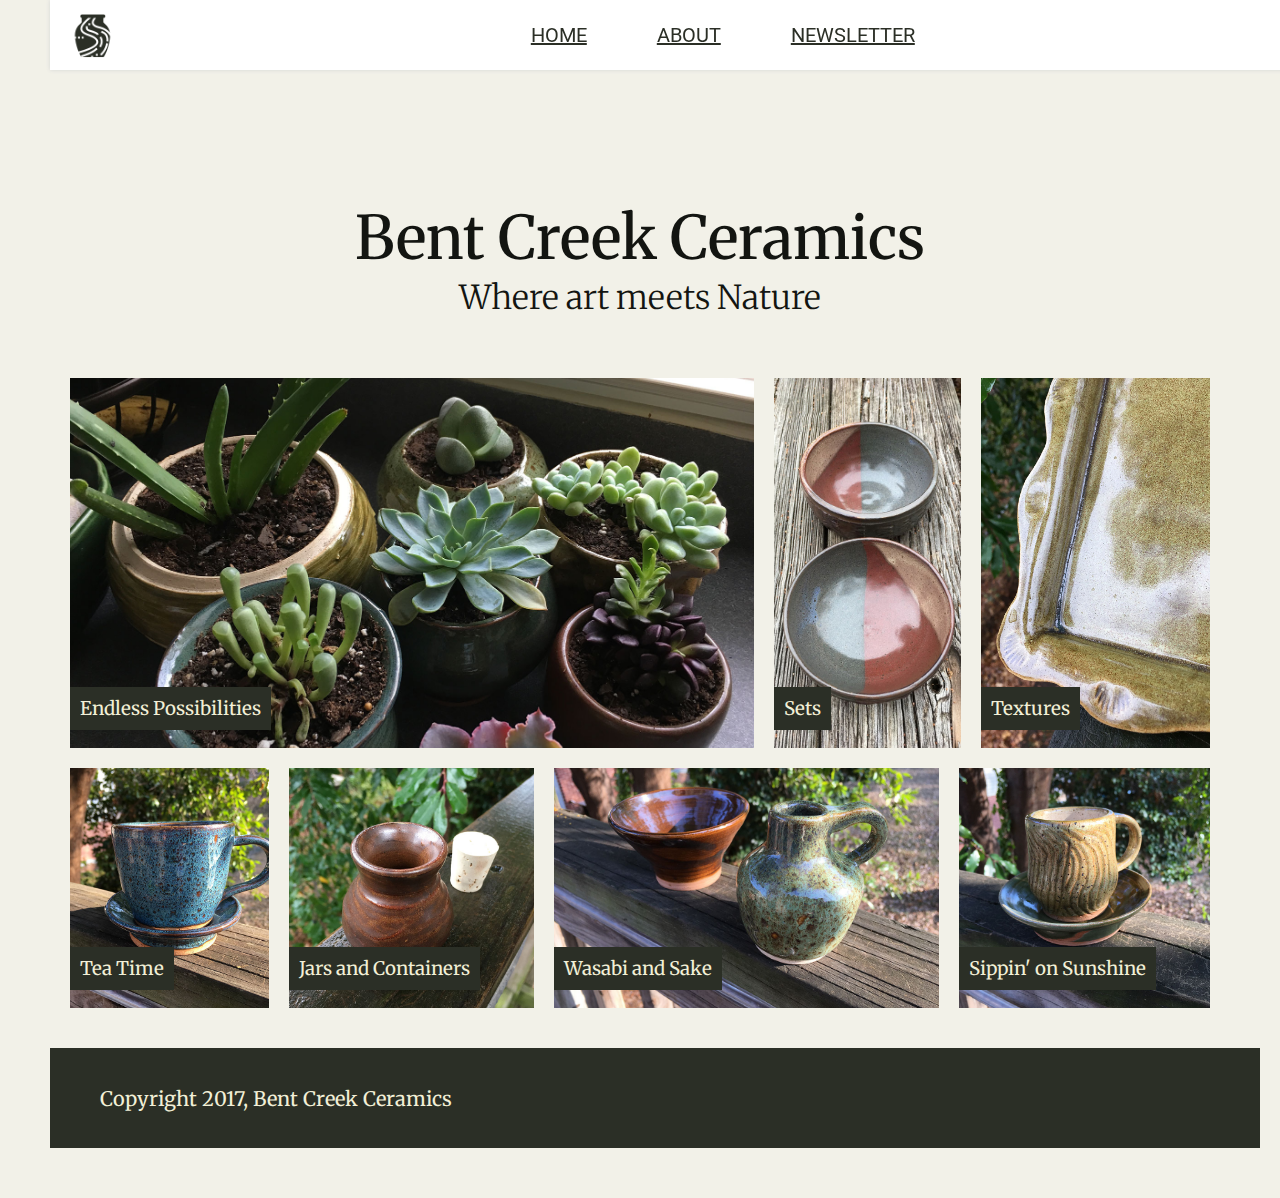
<file: index.html>
<!DOCTYPE html>
<html>
  <head>
    <link rel="shortcut icon" href="/Users/rudygonzalez/Documents/week-one-project/images/android-icon-96x96.png">
    <meta charset="utf-8">
    <title>Bent Creek Ceramics</title>
    <link href="https://fonts.googleapis.com/css?family=Merriweather:300,300i,400,400i,700|Roboto:300,300i,400,400i" rel="stylesheet">
    <link rel="stylesheet" type="text/css" href="styles.css">
  </head>

  <body>
      <header>
            <a href="index.html" id="logo"><img src="images/bent-creek-logo.png" alt="Home" width="45px" height="45px"></a>
          <nav class="nav-links">
            <a href="index.html" id="nav-links" alt="Home">home</a>
            <a href="about.html" alt="About">about</a>
            <a href="newsletter.html" alt="Newsletter">newsletter</a>
          </nav>
      </header>
      <main id="index_main">
        <div class="top">
          <h1>Bent Creek Ceramics</h1>
          <h2>Where art meets Nature</h2>
        </div>

        <div class="photos">
          <div class="container-one">
            <div class="box one" alt="Endless Possibilities"><h3>Endless Possibilities</h3></div>
            <div class="box two" alt="Sets"><h3>Sets</h3></div>
            <div class="box three" alt="Textures"><h3>Textures</h3></div>
          </div>

          <div class="container-two">
            <div class="boxes four" alt="Tea Time"><h3>Tea Time</h3></div>
            <div class="boxes five" alt="Jars and Containers"><h3>Jars and Containers</h3></div>
            <div class="boxes six" alt="Wasabi and Sake"><h3>Wasabi and Sake</h3></div>
            <div class="boxes seven" alt="Sippin' on Sunshine"><h3>Sippin' on Sunshine</h3></div>
          </div>
        </div>
      </main>


      <footer>
          <h4>Copyright 2017, Bent Creek Ceramics</h4>
      </footer>
  </body>
</html>
</file>
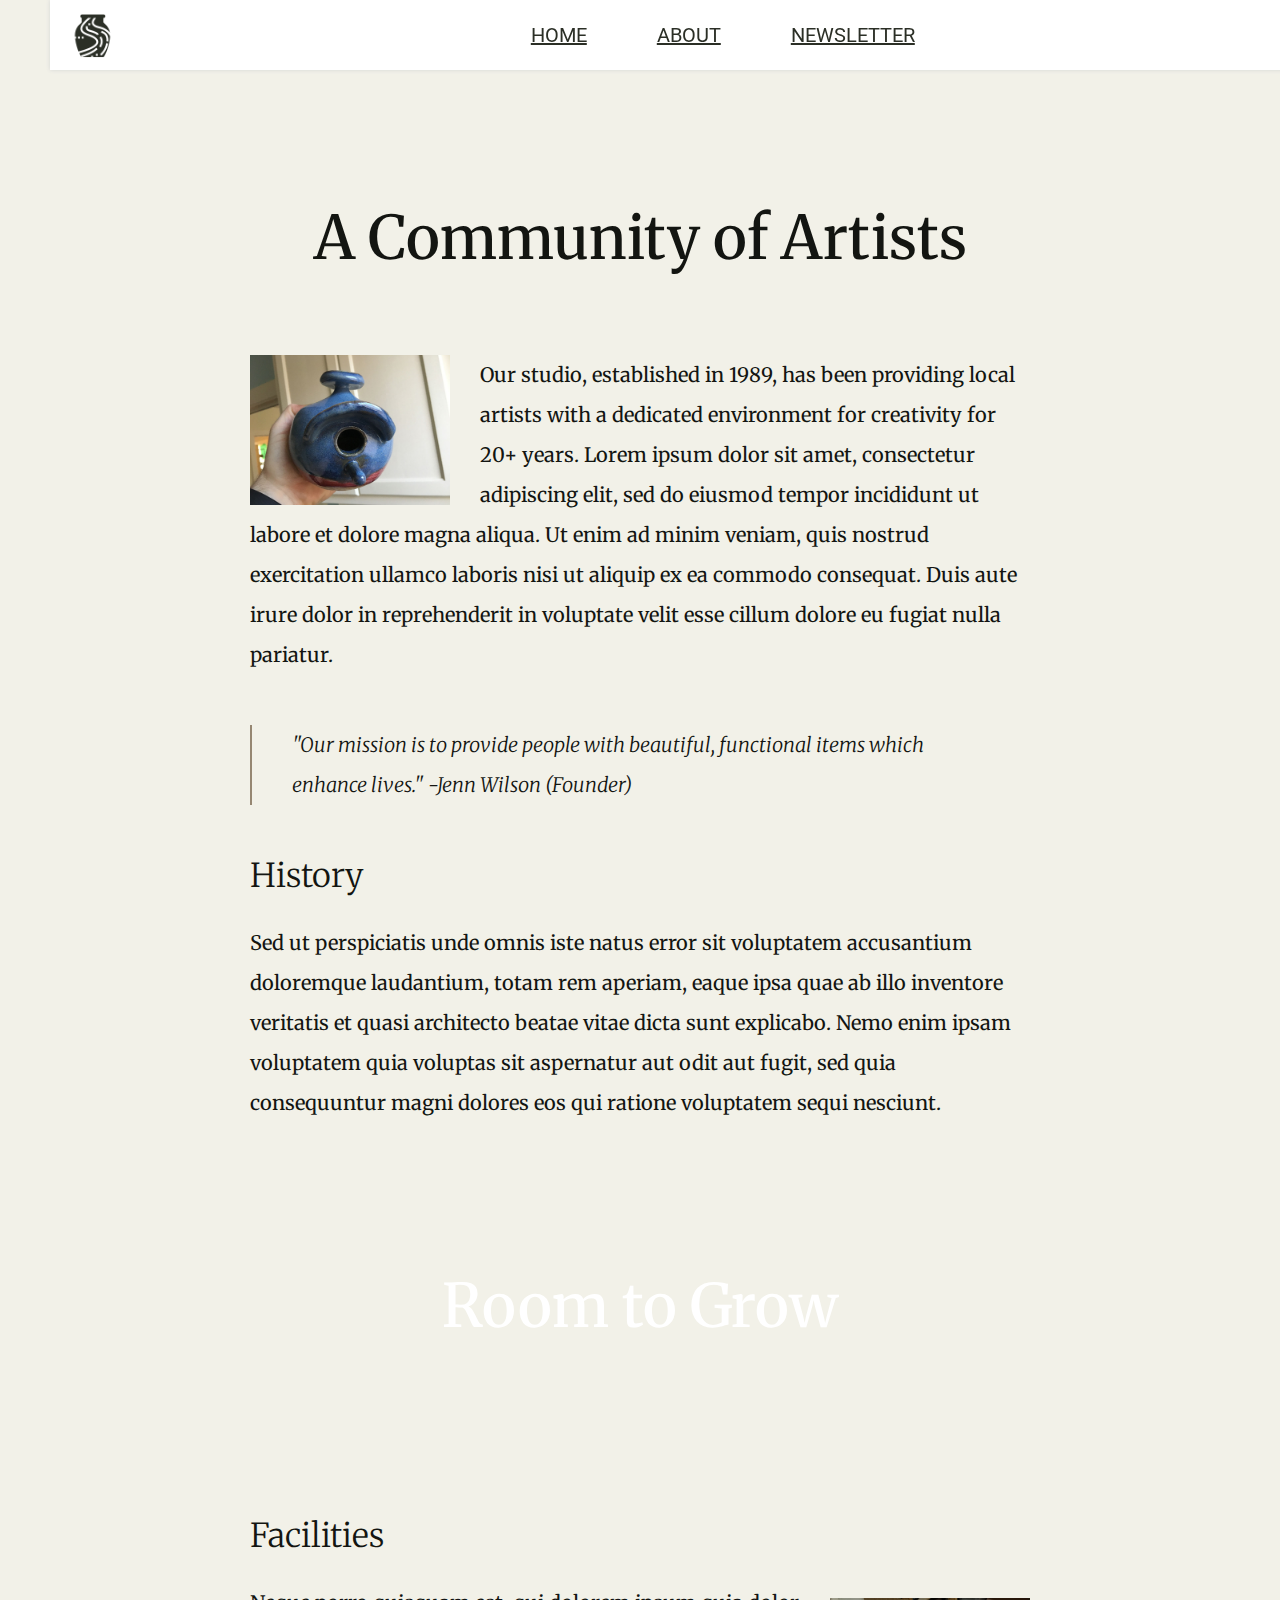
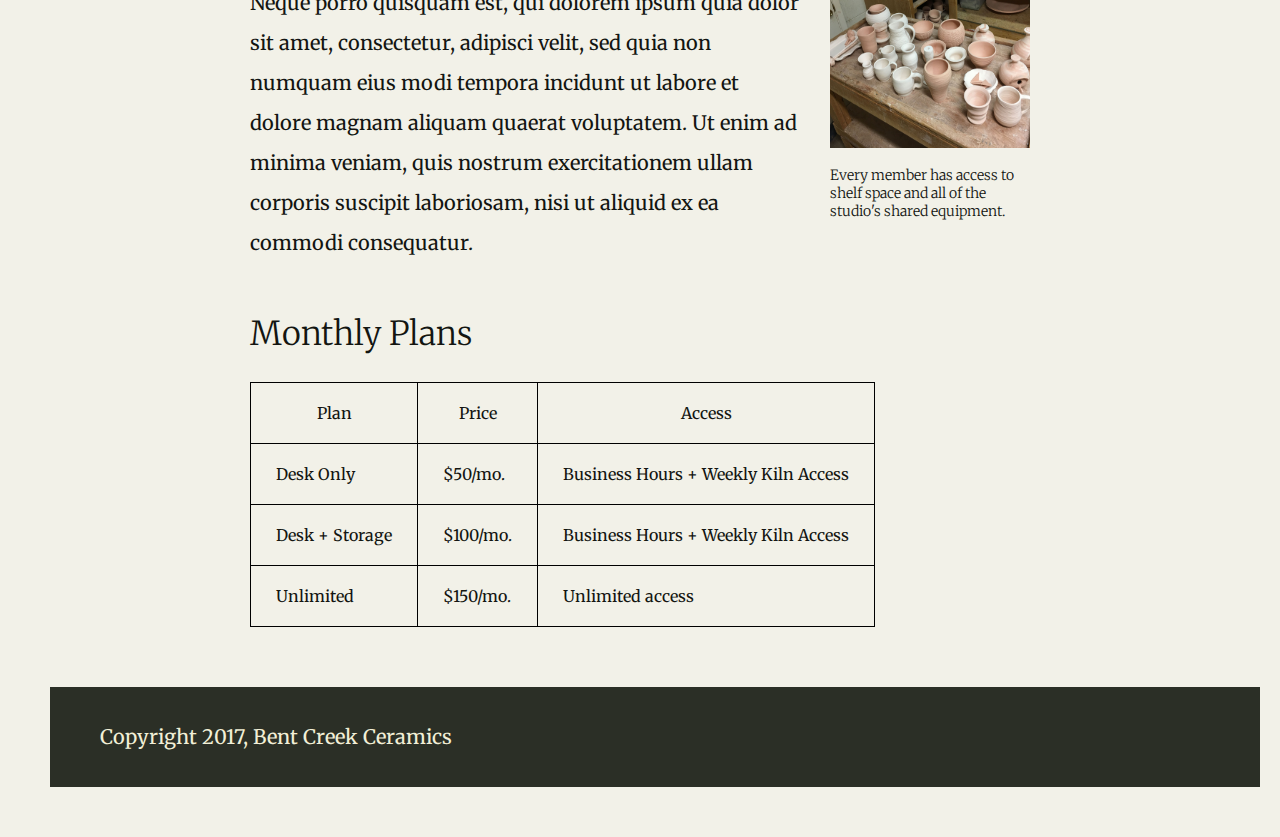
<file: about.html>
<!DOCTYPE html>
<html>
  <head>
    <link rel="shortcut icon" href="/Users/rudygonzalez/Documents/week-one-project/images/android-icon-96x96.png">
    <meta charset="utf-8">
    <title>About</title>
    <link href="https://fonts.googleapis.com/css?family=Merriweather:300,300i,400,400i,700|Roboto:300,300i,400,400i" rel="stylesheet">
    <link rel="stylesheet" type="text/css" href="styles.css">
  </head>

  <body>
      <header class="site-header">
            <a href="index.html" id="logo"><img src="images/bent-creek-logo.png" alt="Home" width="45px" height="45px"></a>
            <nav class="nav-links">
            <a href="index.html" alt="Home">home</a>
            <a href="about.html" id="nav-links" alt="About">about</a>
            <a href="newsletter.html" alt="Newsletter">newsletter</a>
          </nav>
      </header>

      <main class="about-main">
        <h1>A Community of Artists</h1>
        <div class="about-top">
            <div class="photo">
              <img src="images/birdhouse.jpg" id="birdhouse" alt="birdhouse">
            </div>
            <div class="paragraph">
              <p>Our studio, established in 1989, has been providing local artists with a dedicated environment for creativity for 20+ years. Lorem ipsum dolor sit amet, consectetur adipiscing elit, sed do eiusmod tempor incididunt ut labore et dolore magna aliqua. Ut enim ad minim veniam, quis nostrud exercitation ullamco laboris nisi ut aliquip ex ea commodo consequat. Duis aute irure dolor in reprehenderit in voluptate velit esse cillum dolore eu fugiat nulla pariatur.</p>
            </div>
        </div>
            <blockquote class="block">"Our mission is to provide people with beautiful, functional items which enhance lives."
            -Jenn Wilson (Founder)
            </blockquote>
        <section>
            <h2>History</h2>
            <div class="paragraph">Sed ut perspiciatis unde omnis iste natus error sit voluptatem accusantium doloremque laudantium, totam rem aperiam, eaque ipsa quae ab illo inventore veritatis et quasi architecto beatae vitae dicta sunt explicabo. Nemo enim ipsam voluptatem quia voluptas sit aspernatur aut odit aut fugit, sed quia consequuntur magni dolores eos qui ratione voluptatem sequi nesciunt.</div>
        </section>
        <middle>
            <div class="room" alt="room to grow"><h1 id="room">Room to Grow</h1></div>
        </middle>
        <div class="facilities">
            <div class="paragraph-2">
              <h2 id="anchor">Facilities</h2>
              <p>Neque porro quisquam est, qui dolorem ipsum quia dolor sit amet, consectetur, adipisci velit, sed quia non numquam eius modi tempora incidunt ut labore et dolore magnam aliquam quaerat voluptatem. Ut enim ad minima veniam, quis nostrum exercitationem ullam corporis suscipit laboriosam, nisi ut aliquid ex ea commodi consequatur.</p>
            </div>
            <div class="photo_two">
              <img src="images/background-2.jpg" id="pottery" alt="pottery">
              <p id="photo">Every member has access to shelf space and all of the studio's shared equipment.</p>
            </div>
        </div>

        <section class="table">
            <h2 style="display: flex;">Monthly Plans</h2>

            <table>
              <tbody>
                <tr>
                  <th>Plan</th>
                  <th>Price</th>
                  <th>Access</th>
                </tr>
                <tr>
                  <td>Desk Only</td>
                  <td>$50/mo.</td>
                  <td>Business Hours + Weekly Kiln Access</td>
                </tr>
                <tr>
                  <td>Desk + Storage</td>
                  <td>$100/mo.</td>
                  <td>Business Hours + Weekly Kiln Access</td>
                </tr>
                <tr>
                  <td>Unlimited</td>
                  <td>$150/mo.</td>
                  <td>Unlimited access</td>
                </tr>
              </tbody>
            </table>

      </main>

      <footer>
        <h4>Copyright 2017, Bent Creek Ceramics</h4>
      </footer>
  </body>
</html>
</file>
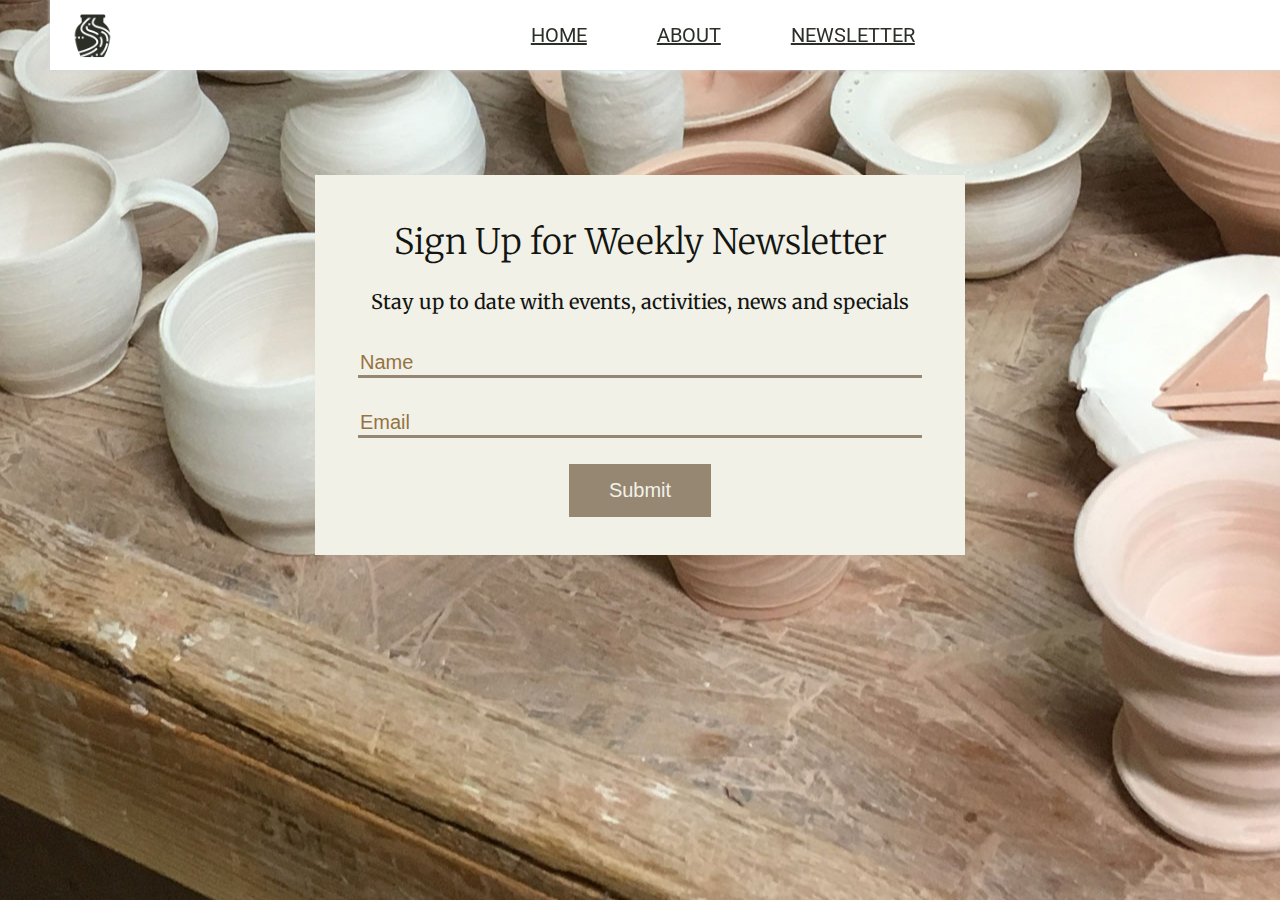
<file: newsletter.html>
<!DOCTYPE html>
<html>
  <head>
    <link rel="shortcut icon" href="/Users/rudygonzalez/Documents/week-one-project/images/android-icon-96x96.png">
    <meta charset="utf-8">
    <title>Newsletter</title>
    <link href="https://fonts.googleapis.com/css?family=Merriweather:300,300i,400,400i,700|Roboto:300,300i,400,400i" rel="stylesheet">
    <link rel="stylesheet" type="text/css" href="styles.css">
  </head>

  <body class="news_bg">
      <header class="site-header">
          <a href="index.html" id="logo"><img src="images/bent-creek-logo.png" alt="Home" width="45px" height="45px"></a>
          <nav class="nav-links">
          <a href="index.html" alt="Home">home</a>
          <a href="about.html" alt="About">about</a>
          <a href="newsletter.html" id="nav-links" alt="Newsletter">newsletter</a>
          </nav>
      </header>
      <main id="enroll">
        <section class="sign_up">
              <h3 id="sign_up">Sign Up for Weekly Newsletter</h3>
              <p>Stay up to date with events, activities, news and specials</p>
              <form>
                <label for="name"></label>
                <input type="text" id="nameInput" name="name" value="Name">
                <br>
                <label for="email"></label>
                <input type="email" id="emailInput" name="email" value="Email">
                <input type="submit" id="signupButton" value="Submit">
              </form>
            </div>
        </section>
      </main>
    <script type="text/javascript">
      var nameInput = document.getElementById('nameInput');
      var emailInput = document.getElementById('emailInput');
      var signupButton = document.getElementById('signupButton');
      signupButton.addEventListener('click', function(e) {
        var nameVal = nameInput.value;
        var emailVal = emailInput.value;
        if (nameVal && emailVal) {
          alert('Thanks for signing up, ' + nameVal + '. Newsletters will be sent to ' + emailVal);
          nameInput.value = "";
          emailInput.value = "";
        } else {
          alert('Please provide both your name and email address.');
        }
      });
    </script>

  </body>

</html>
</file>
<file: styles.css>
body {
  background-color: #F2F1E8;
  font-family: 'Merriweather', serif;
  margin: 0;
  color: #131511;
  padding: 50px;
}

main {
  margin: 0;
}

#index_main {
  height: 100%;
  margin: 0;
  margin-top: 150px;
}

header {
  display: flex;
  height: 70px;
  background-color: #FFFFFF;
  align-items: center;
  box-shadow: 0 0 4px 0 #d4d5d6;
  padding: 0 0 0 20px;
  position: fixed;
  top: 0;
  width: 100%;
}

#logo {
  display: flex;
  justify-content: flex-start;
  flex-basis: 36%;
}

.nav-links {
  font-family: 'Roboto', sans-serif;
  display: flex;
  justify-content: space-between;
  flex-basis: 30%;
  align-items: center;
  font-size: 20px;
  text-transform: uppercase;
}

.nav-links a:link {
  color: #2B2F26;
}

.nav-links a:visited {
  color: black;
}

.nav-links a:hover {
  color: #CD5D67;
  height: 30px;
}

.nav-links a:active {
  color: #968772;
}

.top {
  display: block;
  text-align: center;
}

.photos {
  display: flex;
  flex-wrap: wrap;
  width: auto;
  height: auto;
  margin: 60px 10px 20px 10px;
}

h1 {
  margin: 40px 0 -25px 0;
  font-size: 60px;
  font-weight: 500;
}

h2 {
  font-size: 33px;
  font-weight: 300;
}

.container-one {
  display: flex;
  justify-content: space-around;
  margin-bottom: 10px;
  max-height: 370px;
  width: 100%;
}

.container-two {
  display: flex;
  justify-content: space-around;
  margin-bottom: 30px;
  max-height: 240px;
  width: 100%;
}

.box {
  display: flex;
  height: 370px;
  background-position: center;
  background-size: cover;
  margin: 0 10px;
  align-items: flex-end;
}

.box h3 {
  display: inline-flex;
  color: #F2EFD7;
  background-color: #2B2F26;
  font-weight: 400;
  padding: 10px;
}

.boxes {
  display: flex;
  height: 240px;
  background-position: center;
  background-size: cover;
  margin: 10px;
  align-items: flex-end;
}

.boxes h3 {
  display: inline-flex;
  color: #F2EFD7;
  background-color: #2B2F26;
  font-weight: 400;
  padding: 10px;
}

.one {
  background-image: url("images/product-1.jpg");
  flex-grow: 26;
}

.two {
  background-image: url("images/product-2.jpg");
  flex-grow: 7;
}

.three {
  background-image: url("images/product-3.jpg");
  flex-grow: 7;
}

.four {
  background-image: url("images/product-4.jpg");
  flex-grow: 7;
}

.five {
  background-image: url("images/product-5.jpg");
  flex-grow: 4;
}

.six {
  background-image: url("images/product-6.jpg");
  flex-grow: 16;
}

.seven {
  background-image: url("images/product-7.jpg");
  flex-grow: 4;
}

footer {
  display: flex;
  height: 100px;
  align-items: center;
  background-color: #2B2F26;
  width: 100%;
  text-align: left;
  padding: 0 0 0 30px;
  position: relative;
}

h4 {
  color: #F2EFD7;
  font-size: 20px;
  font-weight: 400;
  padding-left: 20px;
}

.news_bg {
  background-image: url("images/background-2.jpg");
  height: 100%;
  background-position: center;
  background-repeat: no-repeat;
  background-size: inherit;
}

#enroll {
  display: flex;
  flex-direction: column;
  justify-content: center;
  align-items: center;
}

.sign_up {
  background-color: #F2F1E8;
  text-align: center;
  width: 650px;
  height: 360px;
  padding: 10px 0;
  margin-top: 125px;
}

#sign_up {
  font-size: 35px;
  font-weight: 200;
}

.sign_up p {
  font-size: 20px;
  margin-top: -10px;
}

form {
  font-family: 'Roboto';
  line-height: 60px;
}

#nameInput {
  width: 560px;
  font-size: 20px;
  color: #967343;
  background-color: transparent;
  border-style: solid;
  border-width: 0px 0px 3px 0px;
  border-color: #968772;
}

#emailInput {
  width: 560px;
  font-size: 20px;
  color: #967343;
  background-color: transparent;
  border-style: solid;
  border-width: 0px 0px 3px 0px;
  border-color: #968772;
}

#signupButton {
  color: #F2F1E8;
  background-color: #968772;
  padding: 15px 40px;
  font-size: 20px;
  border-style: none;
  margin-top: 10px;
}

#submit:hover {
  color: #967343;
}

.about-main {
  margin: 0 200px;
  margin-top: 150px;
}

.about-main h1 {
  text-align: center;
  margin: 80px 0;
  font-size: 60px;
  font-weight: 500;
  width: 100%;
}

.about-top {
  width: 0 auto;
  min-height: auto;
}

.photo {
  display: inline-block;
  float: left;
}

#birdhouse {
  display: inline-block;
  flex-wrap: wrap;
  margin-right: 30px;
  height: 150px;
  width: 200px;
}

.paragraph {
  line-height: 2em;
  font-size: 20px;
}

.paragraph-2 {
  line-height: 2em;
  font-size: 20px;
  margin-right: 30px;
}

.block {
  font-style: italic;
  border-style: solid;
  border-color: #968772;
  border-width: 0 0 0 2px;
  line-height: 2em;
  font-size: 20px;
  font-weight: 200;
  padding: 0px 40px;
  margin: 0;
  margin-top: 50px;
  margin-bottom: 50px;
}

.room {
  display: flex;
  background-image: url("images/background-3.jpg");
  max-height: 240px;
  background-position: center;
  background-attachment: fixed;
  background-size: cover;
  background-repeat: no-repeat;
  background-position: center;
  margin: 65px -250px;
  align-items: center;
}

#room {
  color: white;
}

.facilities {
  display: flex;
}

#pottery {
  height: 150px;
  width: 200px;
  margin-top: 40px;
}

.photo_two {
  flex-direction: column;
  float: right;
  width: 245px;
  padding-top: 70px;
}

#photo {
  font-size: 14px;
  font-weight: 200;
}

.table {
  margin: 30px 0 60px 0;
}

th {
  font-weight: normal;
}

table, th, tr, td {
  border: 1px solid black;
  border-collapse: collapse;
  width: auto;
  padding: 20px 25px;
}
</file>
